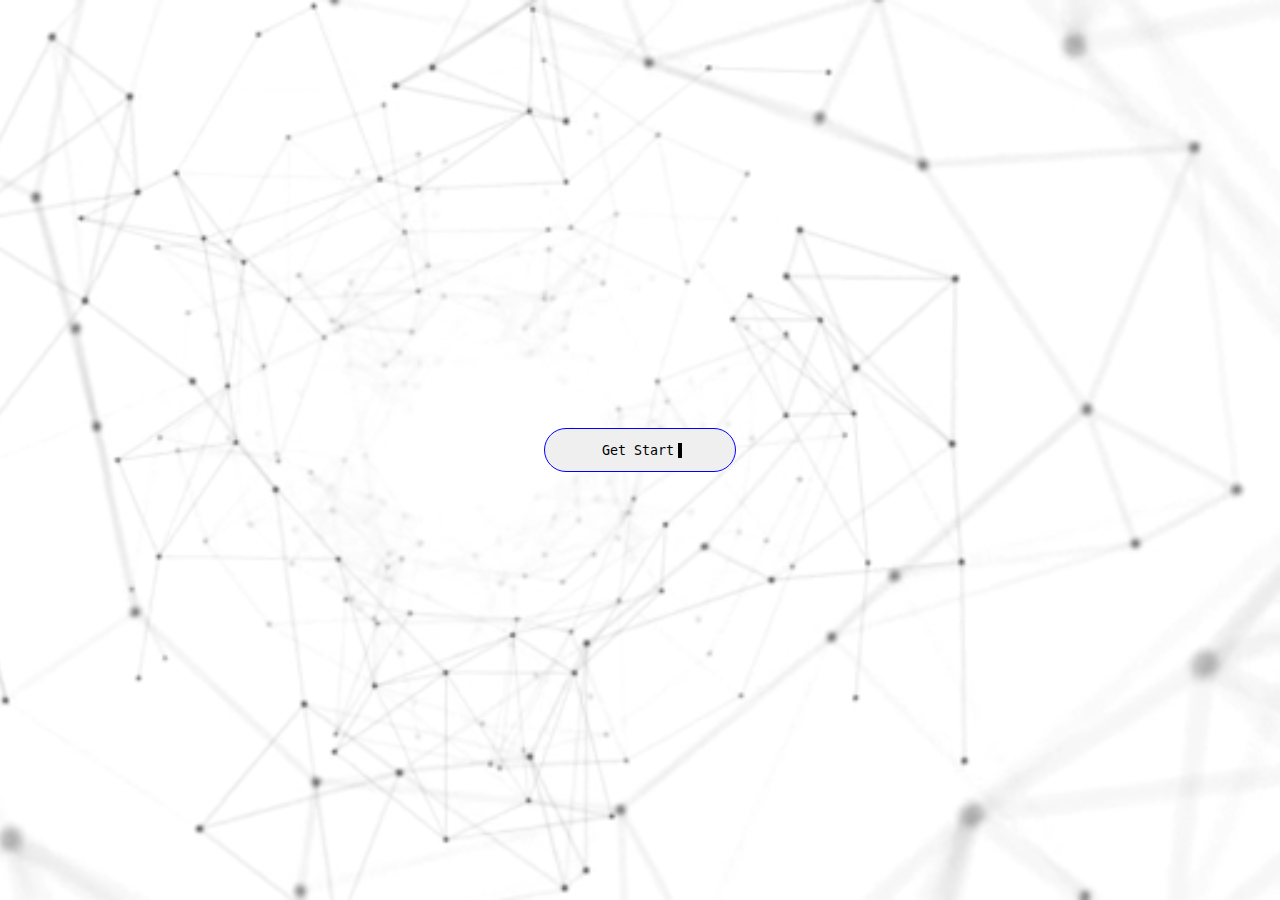
<file: index.html>
<!DOCTYPE html>

<html>
    <head>
        <meta name="viewport" content="width-device-width, initial-scale=1">
        <meta charset="UTF-8">
        <link rel="Stylesheet" href="static/css/reset.css">
        <link rel="Stylesheet" href="static/css/index.css">
    </head>
    <body>
        <script src="static/js/script.js"></script>
              
        <video autoplay loop muted class="video">
            <source src="static/mp4/background loop white.mp4" type="video/mp4">    
        </video>
      
        <button id="btnGetStart" class="botao" onclick="transicao()"><p>Get Start</p></button>

        <section id="userLogin" class="container-login ocultar">            
            <form class="form-container">
                <div class="acesso-ao-sistema">
                    <h1>Acesso ao sistema</h1>
                </div>
                <div class="form-usuario form alinhar">
                    <div class="alinhar"><img src="static/png/user-icon-blue.png" class="icon"><input class="form-label" type="text" name="email" id="email" placeholder="Informe seu login"></div>
                </div>
                <div class="form-senha form alinhar">
                    <div class="alinhar"><img src="static/png/password-icon-blue (2).png" class="icon"><input class="form-label" type="password" name="senha" id="senha" placeholder="Informe sua senha"></div>
                </div>
                <div class="form">                    
                    <button class="form-submit form-label" type="button" onclick="loginGitHub()">Entrar</button>
                </div>
            </form>
        </section>      
    </body>
</html>
</file>
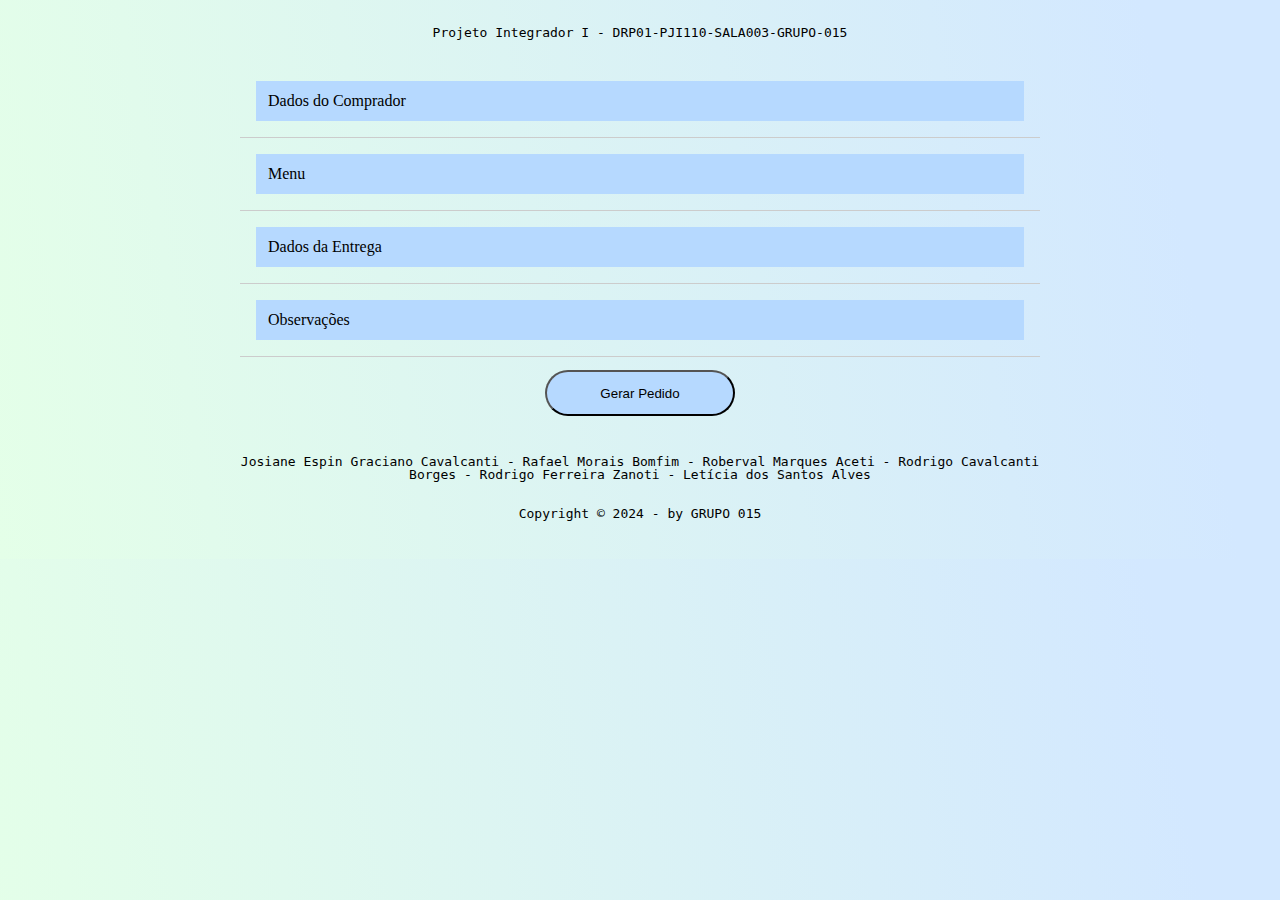
<file: templates/html/operacaoGitHub.html>
<!DOCTYPE html>

<html lang="pt-BR">
    <head>
        <title>Maki&Giovana Cookies</title>
        <meta charset="UTF-8">
        <meta name="viewport" content="width=device-width, initial-scale=1.0">
        <link rel="Stylesheet" href="../../static/css/reset.css">
        <link rel="Stylesheet" href="../../static/css/operacaoV2.css">
    </head>
    <body>      
        <script src="../../static/js/script.js"></script>

        <header class="cabecalho">
            <h1>Projeto Integrador I - DRP01-PJI110-SALA003-GRUPO-015</h1>
        </header>

        <form>
            <div class="sanfona">  
                <div class="sanfona-elemento">
                    <input type="checkbox" id="elemento1">
                    <label for="elemento1">Dados do Comprador</label>
                    <div class="conteudo">              
                        <div>
                            <input class="input" id="nomeComprador" name="nomeComprador" placeholder="Nome do Comprador" type="text">
                        </div>           
                        <div class="form-div">
                            <input class="input" id="emailComprador" name="emailComprador" placeholder="Email do Comprador" type="email">
                        </div>
                        <div class="form-div">
                            <input class="input" id="telefoneComprador" name="telefoneComprador" placeholder="Telefone Comprador (DDD) XXXXX-XXXX" type="tel">
                        </div>
                    </div>
                </div>              
                <div class="sanfona-elemento">
                    <input type="checkbox" id="elemento2">
                    <label for="elemento2">Menu</label>
                    <div class="conteudo">
                        <div class="container">
                            <div>
                                <div><label for="cookieTradicionalGrande">Cookie Tradicional (Grande - Pacote com 2 Cookies) - R$ 10,00</label></div>
                                <input class="input" id="cookieTradicionalGrande" name="cookieTradicionalGrande" placeholder="Digite a Quantidade" onchange="calcula()" type="number">                            
                                <img src="../../static/png/icons8-biscoito-48.png" id="imagem" onclick="somaCookieTradicionalGrande()">
                            </div>
                            <div>
                                <div><label for="cookieTradicionalMini">Cookie Tradicional (Mini - Pacote com 12 Cookies) - R$ 10,00</label></div>
                                <input class="input" id="cookieTradicionalMini" name="cookieTradicionalMini" placeholder="Digite a Quantidade" onchange="calcula()" type="number">
                                <img src="../../static/png/icons8-biscoito-48.png" id="imagem" onclick="somaCookieTradicionalMini()">
                            </div>
                            <div>
                                <div><label for="cookieRecheadoDoceDeLeite">Recheado com Doce de Leite - R$ 12,00</label></div>
                                <input class="input" id="cookieRecheadoDoceDeLeite" name="cookieRecheadoDoceDeLeite" placeholder="Digite a Quantidade" onchange="calcula()" type="number">
                                <img src="../../static/png/icons8-biscoito-48.png" id="imagem" onclick="somaCookieRecheadoDoceDeLeite()">
                            </div>
                            <div>
                                <div><label for="cookieRecheadoNutella">Recheado com Nutella - R$ 14,00</label></div>
                                <input class="input" id="cookieRecheadoNutella" name="cookieRecheadoNutella" placeholder="Digite a Quantidade" onchange="calcula()" type="number">
                                <img src="../../static/png/icons8-biscoito-48.png" id="imagem" onclick="somaCookieRecheadoNutella()">
                            </div>
                            <div>
                                <div><label for="tortaDeCookieCarameloENutella">Torta de Cookie (500g - Caramelo Salgado e Nutella) - R$ 50,00</label></div>
                                <input class="input" id="tortaDeCookieCarameloENutella" name="tortaDeCookieCarameloENutella" placeholder="Digite a Quantidade" onchange="calcula()" type="number">
                                <img src="../../static/png/icons8-biscoito-48.png" id="imagem" onclick="somaTortaDeCookieCarameloENutella()">
                            </div>
                            <div>
                                <div><label for="tortaDeCookieNutella">Torta de Cookie (500g - Somente Nutella) - R$ 50,00</label></div>
                                <input class="input" id="tortaDeCookieNutella" name="tortaDeCookieNutella" placeholder="Digite a Quantidade" onchange="calcula()" type="number">
                                <img src="../../static/png/icons8-biscoito-48.png" id="imagem" onclick="somaTortaDeCookieNutella()">
                            </div>
                            <div>
                                <div><label for="valorTotal">Valor Total do Pedido</label></div>
                                <input class="input" id="valorTotal" name="valorTotal" placeholder="Valor Total" disabled>
                                <img src="../../static/png/icons8-biscoito-48.png" id="imagem" onclick="calcula()">
                            </div>
                        </div>
                    </div>
                </div>
                <div class="sanfona-elemento">
                    <input type="checkbox" id="elemento3">
                    <label for="elemento3">Dados da Entrega</label>
                    <div class="conteudo">
                        <div class="form-div">
                            <div><input class="input" id="ruaEntrega" name="ruaEntrega" placeholder="Rua/Logradouro" type="text"></div>
                            <div><input class="input" id="numeroEntrega" name="numeroEntrega" placeholder="Nº" type="number"></div>
                            <div><input class="input" id="cepEntrega" name="cepEntrega" placeholder="CEP" type="number"></div>
                            <div><input class="input" id="estadoEntrega" name="estadoEntrega" placeholder="Estado" type="text"></div>
                            <div><input class="input" id="cidadeEntrega" name="cidadeEntrega" placeholder="Cidade" type="text"></div>
                            <div><input class="input" id="dataEntrega" name="dataEntrega" type="date"></div>
                        </div>
                    </div>
                </div>
                <div class="sanfona-elemento">
                    <input type="checkbox" id="elemento4">
                    <label for="elemento4">Observações</label>
                    <div class="conteudo">
                        <div class="form-div">
                            <input class="input inputObservacoes" id="observacoes" name="observacoes" placeholder="Observações" type="text">
                            <input type="hidden" id="valorTotalOculto" name="valorTotalOculto"> <!-- Usado para passar o valor total para o banco de dados -->
                        </div>
                    </div>
                </div>
                <div class="btn">
                    <button class="botao" type="submit" onclick="download()">Gerar Pedido</button>
                </div>
            </form>

            <footer class="rodape">
                <p>Copyright &copy; 2024 - by GRUPO 015</p>
                <p>Josiane Espin Graciano Cavalcanti - 
                  Rafael Morais Bomfim - 
                  Roberval Marques Aceti - 
                  Rodrigo Cavalcanti Borges - 
                  Rodrigo Ferreira Zanoti -
                  Letícia dos Santos Alves</p>            
            </footer>

            <script src="../../static/js/FileSaver.js-master/src/FileSaver.js"></script>
          
            <script>    
                const saveAs = require("./FileSaver");
                import { saveAs } from 'file-saver';    
            </script>
    
            <script>
                function download() {
                    alert("Ordem de Serviço gerada com sucesso");
    
    
                    //-------------- DADOS DO COMPRADOR -------------
                    var nomeComprador = document.getElementById("nomeComprador").value;
                    var emailComprador = document.getElementById("emailComprador").value;
                    var telefoneComprador = document.getElementById("telefoneComprador").value;                
                    
                    //----------- MENU ----------
    
                    var cookieTradicionalGrande = document.getElementById("cookieTradicionalGrande").value;
                    var cookieTradicionalMini = document.getElementById("cookieTradicionalMini").value;
                    var cookieRecheadoDoceDeLeite = document.getElementById("cookieRecheadoDoceDeLeite").value;
                    var cookieRecheadoNutella = document.getElementById("cookieRecheadoNutella").value;
                    var tortaDeCookieCarameloENutella = document.getElementById("tortaDeCookieCarameloENutella").value;
                    var tortaDeCookieNutella = document.getElementById("tortaDeCookieNutella").value;
                    var valorTotal = document.getElementById("valorTotal").value;
    
                    //------------ INFORMAÇÕES DA ENTREGA -----------
                    var ruaEntrega = document.getElementById("ruaEntrega").value;
                    var numEntrega = document.getElementById("numeroEntrega").value;
                    var cepEntrega = document.getElementById("cepEntrega").value;
                    var estadoEntrega = document.getElementById("estadoEntrega").value;
                    var cidadeEntrega = document.getElementById("cidadeEntrega").value;
                    var dataEntrega = document.getElementById("dataEntrega").value;
                    
                    //------------ INFORMAÇÕES ADICIONAIS -----------
                    var observacoes = document.getElementById("observacoes").value;
    
                    var blob = new Blob(["---------------- ORDEM DE SERVIÇO --------------- \n \n",
                    
    
    
                    "\n--------------- DADOS DO COMPRADOR -------------- \n", "\n Nome do Comprador: ",
                    nomeComprador, "\n Email do Comprador: ",
                    emailComprador, "\n Telefone do Comprador: ",
                    telefoneComprador, "\n",    
                   
                    "\n---------------- PEDIDO -------------- \n \n", verificaCookieTradicionalGrande(),
                    cookieTradicionalGrande, "\n", verificaCookieTradicionalMini(),
                    cookieTradicionalMini, "\n", verificaCookieRecheadoDoceDeLeite(),
                    cookieRecheadoDoceDeLeite, "\n", verificaCookieRecheadoNutella(),
                    cookieRecheadoNutella, "\n", verificaTortaDeCookieCarameloENutella(),
                    tortaDeCookieCarameloENutella, "\n", verificaTortaDeCookieNutella(),
                    tortaDeCookieNutella, "\n Valor Total: ",
                    valorTotal, "\n", 
                
                    "\n------------- INFORMAÇÕES DA ENTREGA ------------ \n", "\n Rua: ",
                    ruaEntrega, "\n Nº: ",
                    numEntrega, "\n CEP: ",
                    cepEntrega, "\n Estado: ",
                    estadoEntrega, "\n Cidade: ",
                    cidadeEntrega, "\n Data da Entrega: ",
                    dataEntrega, "\n",
    
                    "\n------------- INFORMAÇOES ADICIONAIS ------------ \n",
                    "\n Observações: ",
                    observacoes,],
    
    
                    {type: "text/plain;charset=utf-8"});
                    saveAs(blob, nomeComprador);
                }
            </script>
        </div>        
    </body>
</html>
</file>
<file: static/css/index.css>
body {
    display: flex;
    width: 100vw;
    height: 100vh;
    justify-content: center;
    align-items: center;
}

header h1 {
    color: white;
    font-weight: bold;
    text-align: center;
    padding: 2em 2em 0 2em;
}
  
.form-container {
    width: 25em;
}
  
.container-login {
    display: flex;
    width: 33%;
    height: 70%;
    margin: auto;
    justify-content: center;
    align-items: center;
}
  
.acesso-ao-sistema h1 {
    color: black;
    font-size: 1.7em;
    font-weight: bold;
    padding: 1em;
}
  
.form-label {
    font-size: 1em;
    padding: 1em;
}
  
.form-logo {
    padding: 1em;
}
  
.form {
    color: white;
    padding: 1em;
    display: grid;
}
  
.form-submit {
    color: white;
    background-color: rgb(61, 153, 200);
    border-radius: 32px;
}
  
.form-submit:hover {
    background-color: rgb(111, 179, 215);
}
  
.rodape {
    color: white;
    text-align: center;
    padding: 2em 2em 0 2em;
}
  
.rodape p {
    padding: 1em;
}
  
.alinhar {
    display: flex;
}
  
.icon {
    height: 50px;
    width: 50px;
    padding: 0 1em 0 0;
}
  
.logo {
    height: 100px;
    width: 200px;
    padding: 0 1em 0 0;
}

.botao {
    padding: 1em 4em;
    border: solid blue 1px;
    border-radius: 24px;
}

.botao:hover {
    background-color: rgb(111, 179, 215);
    padding: 1em 7em;
    transition: 1s;
}

p {
    font-family: monospace;
    border-right: 4px solid;
    width: 10ch;
    white-space: nowrap;
    overflow: hidden;
    animation: typing 2s steps(10),
    blinking 0.5s infinite step-end alternate;
}

.video {
    position: absolute;
    right: 0;
    bottom: 0;
    z-index: -1;
}

@media (min-aspect-ratio: 16/9) {
    .video {
        width: 100%;
        height: auto;
    }
}

@media (max-aspect-ratio: 16/9) {
    .video {
        width: auto;
        height: 100%;
    }
}

@keyframes typing {
    from {
        width: 0;
    }
}

@keyframes blinking {
    50% {
        border-color: transparent;
    }
}

@keyframes esmaecer {
    0% {
        opacity: 0;
    }
    100% {
        opacity: 1;
     }
}

.ocultar {
    display: none;
}

#userLogin {
    animation: esmaecer ease 2s;
    animation-iteration-count: 1;
    animation-fill-mode: forwards;
}
</file>
<file: static/css/operacaoV2.css>
body {
    width: 50em;
    margin: auto;
    background: linear-gradient(80deg, #e4ffe8 0%, #d3e8ff 90%);
}

.rodape, .cabecalho {
    display: flex;
    justify-content:center; 
    padding: 2em 0 2em 0;
    color: black;
    font-family: monospace;
    align-items: center;
}

.rodape {
    display: flex;
    flex-direction: column-reverse;
}

.rodape p {
    padding: 1em 0 1em 0;
}

p {
    text-align: center;
}

.sanfona-elemento {
    border-bottom: 1px solid #ccc;
}   
  
.sanfona-elemento label {
    display: block;
    cursor: pointer;
    padding: 12px;
    background-color: #b6d9ff;
    margin: 1em;
}
  
.sanfona-elemento .conteudo {
    display: none;
    padding: 12px;
}
  
input[type="checkbox"] {
    display: none;
}
  
input[type="checkbox"]:checked + label + .conteudo {
    display: block;
    border: groove;
}

.input {
    width: 50em;
    margin: 1em;
}

.btn {
    text-align: center;
}

.botao {
    padding: 1em 4em 1em 4em;
    margin-top: 1em;
    border-radius: 24px;
    background-color: #b6d9ff;
}

.botao:hover {
    background-color: rgb(111, 179, 215);
    transition: 1s;
}

@media (max-width: 920px) {

    body {
        width: 100vw;
        margin: auto;
    }
    
    .sanfona-elemento {
        border-bottom: 1px solid #ccc;
    }
      
    .sanfona-elemento label {
        display: block;
        cursor: pointer;
        padding: 12px;
        background-color: #b6d9ff;
    }
      
    .sanfona-elemento .conteudo {
        display: none;
        padding: 12px;
    }
      
    input[type="checkbox"] {
        display: none;
    }
      
    input[type="checkbox"]:checked + label + .conteudo {
        display: block;
        border: groove;
    }
    
    .input {
        width: 20em;
        margin: 1em;
    }
  }
</file>
